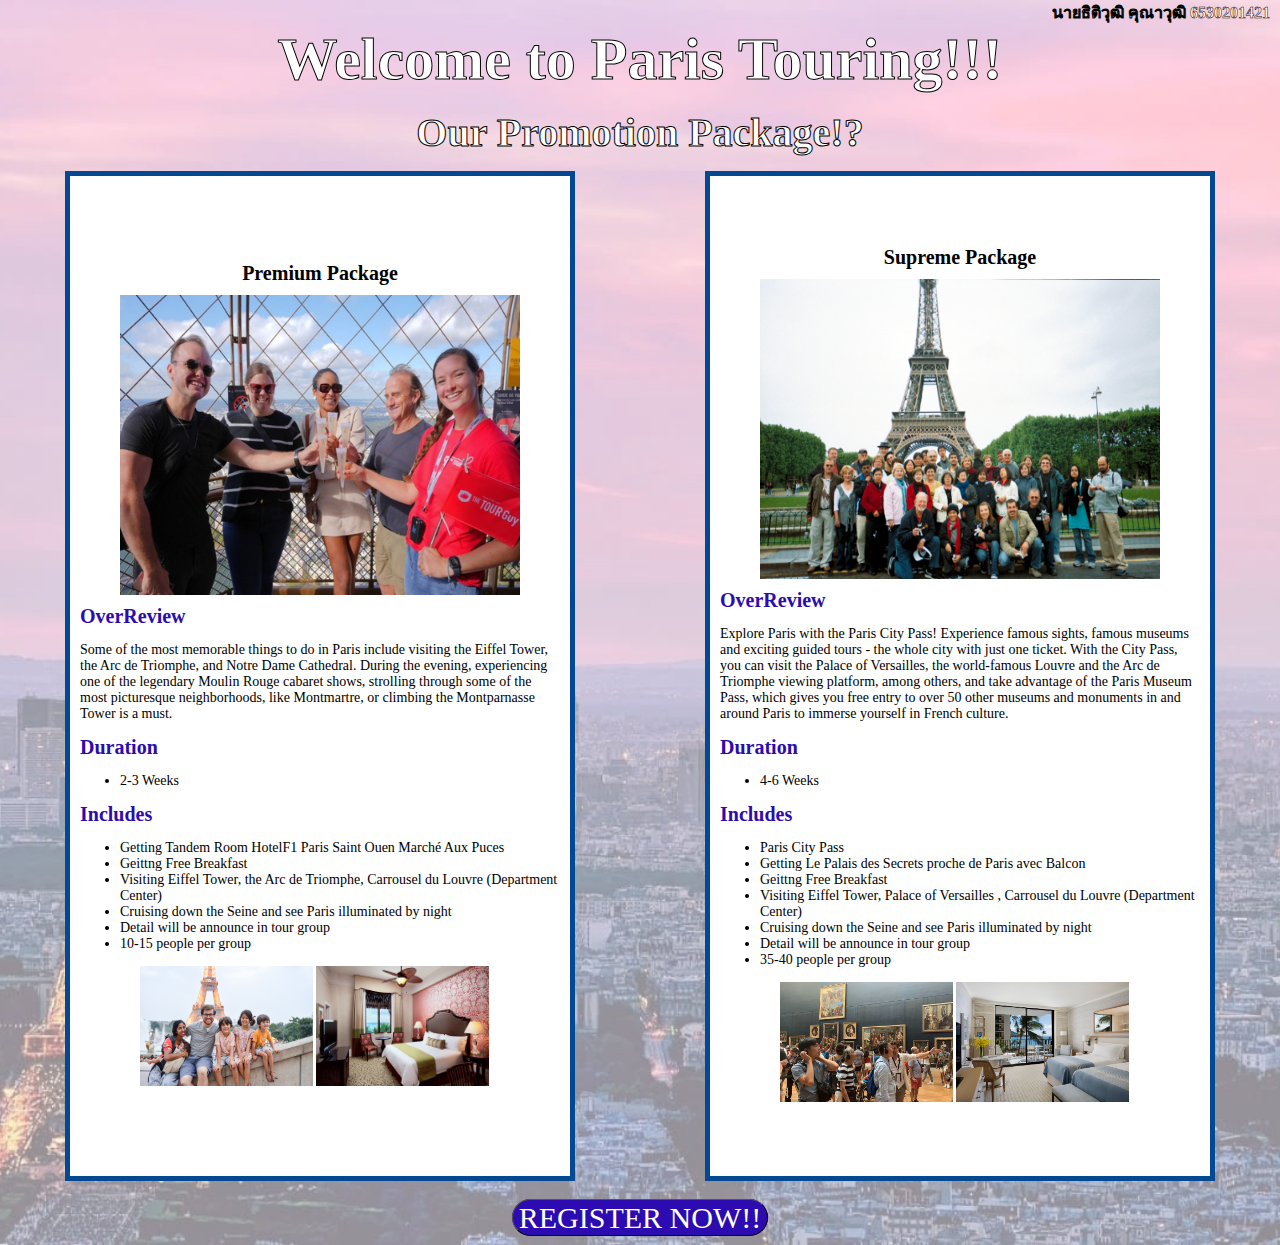
<file: index.html>
<!DOCTYPE html>
<html lang="en">
    <head>
        <link rel="stylesheet" href="style_index.css">
        <link rel="icon" type="image/x-icon" href="image/Paris_01.jpg">
        <title>Paris Tour</title>
    </head>
    <body>
        <div id="container">
            <div id="myName">
                นายธิติวุฒิ คุณาวุฒิ 6530201421
            </div>

            <div id="welcome">
                <div>Welcome to Paris Touring!!!</div>
                <div id="selectYourTour">Our Promotion Package!?</div>
            </div>
            <div id="main-content">
                <div class="OurTourTrip">
                    <div class="TourName">Premium Package</div>
                    <img class="TourImage" src="image/Paris_02.jpg" alt="Paris_01">
                    <div class="TourGroupDetail">
                        <div class="TourHead">
                            OverReview
                        </div>
                        <div class="TourDetail">
                            <p>
                                Some of the most memorable things to do in Paris include visiting the Eiffel Tower, 
                                the Arc de Triomphe, and Notre Dame Cathedral. During the evening, experiencing 
                                one of the legendary Moulin Rouge cabaret shows, strolling through some of the most 
                                picturesque neighborhoods, like Montmartre, or climbing the Montparnasse Tower is a must.
                            </p>
                        </div>
                        <div class="TourHead">
                            Duration
                        </div>
                        <div class="TourDetail">
                            <ul>
                                <li>2-3 Weeks</li>
                            </ul>
                        </div>
                        <div class="TourHead">
                            Includes
                        </div>
                        <div class="TourDetail">
                            <ul>
                                <li>Getting Tandem Room HotelF1 Paris Saint Ouen Marché Aux Puces</li>
                                <li>Geittng Free Breakfast</li>
                                <li>Visiting Eiffel Tower, the Arc de Triomphe, Carrousel du Louvre (Department Center)</li>
                                <li>Cruising down the Seine and see Paris illuminated by night</li>
                                <li>Detail will be announce in tour group</li>
                                <li>10-15 people per group</li>
                            </ul>
                        </div>
                        <div class="TourImageMore">
                            <img class="image_sub" src="image/Paris_04.jpg" alt="Paris_01">
                            <img class="image_sub" src="image/img_roo1.jpg" alt="img_roo2">
                        </div>
                    </div>
                </div>
                    <div class="OurTourTrip">
                        <div class="TourName">Supreme Package</div>
                        <img class="TourImage" src="image/Paris_01.jpg" alt="Paris_01">
                        <div class="TourGroupDetail">
                            <div class="TourHead">
                                OverReview
                            </div>
                            <div class="TourDetail">
                                <p>
                                    Explore Paris with the Paris City Pass! Experience famous sights, famous museums and 
                                    exciting guided tours - the whole city with just one ticket. With the City Pass, you 
                                    can visit the Palace of Versailles, the world-famous Louvre and the Arc de Triomphe 
                                    viewing platform, among others, and take advantage of the Paris Museum Pass, which gives 
                                    you free entry to over 50 other museums and monuments in and around Paris to immerse 
                                    yourself in French culture.
                                </p>
                            </div>
                            <div class="TourHead">
                                Duration
                            </div>
                            <div class="TourDetail">
                                <ul>
                                    <li>4-6 Weeks</li>
                                </ul>
                            </div>
                            <div class="TourHead">
                                Includes
                            </div>
                            <div class="TourDetail">
                                <ul>
                                    <li>Paris City Pass</li>
                                    <li>Getting Le Palais des Secrets proche de Paris avec Balcon</li>
                                    <li>Geittng Free Breakfast</li>
                                    <li>Visiting Eiffel Tower, Palace of Versailles , Carrousel du Louvre (Department Center)</li>
                                    <li>Cruising down the Seine and see Paris illuminated by night</li>
                                    <li>Detail will be announce in tour group</li>
                                    <li>35-40 people per group</li>
                                </ul>
                            </div>
                            <div class="TourImageMore">
                                <img class="image_sub" src="image/Paris_05.jpg" alt="Paris_Louvre">
                                <img class="image_sub" src="image/hotel01.jpg" alt="room02">
                            </div>
                        </div>
                    </div>
            </div>
            <div class="RegisterContent">
                <a href="register.html" class="TourLink" target="_blank">REGISTER NOW!!</a>
            </div>
        </div>
    </body>
</html>
</file>
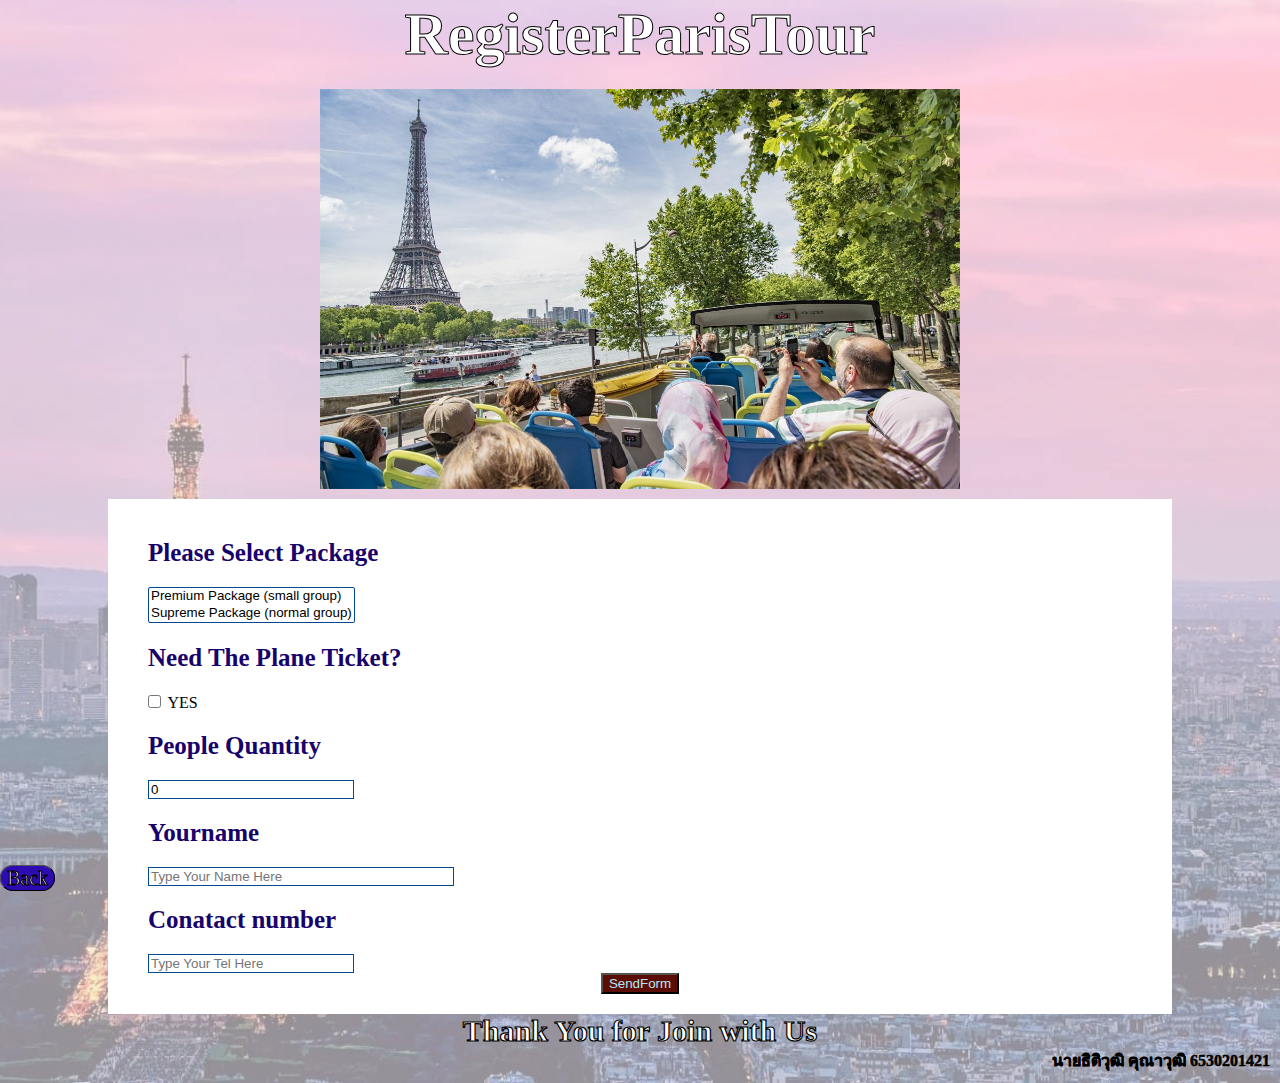
<file: register.html>
<!DOCTYPE html>
<html lang="en">
    <head>
        <link rel="stylesheet" href="style_register.css">
        <link rel="stylesheet" href="style_index.css">
        <title>ParisTourRegisteration</title>
        <link rel="icon" type="image/x-icon" href="image/Paris_02.jpg">
    </head>
        <body>
            <div id="register_container">
                <div id="welcome">
                    RegisterParisTour
                </div>
                <div id="imageRegister">
                    <img class="imageRegister01" src="image/Paris_07.jpg" alt="viewInboat">
                </div>
                <div class="register_maincontent">
                    <form id="yourRegister">
                        <div>
                            <p class="HeadRegister">Please Select Package</p>
                            <select id="PackageSelectID" name="PackageSelect" class="detailRegister" size="2">
                                <option value="Premium">Premium Package (small group)</option>
                                <option value="Supreme">Supreme Package (normal group)</option>
                            </select>
                        </div>
                        <div>
                            <p class="HeadRegister">Need The Plane Ticket?</p>
                            <input type="checkbox" id="planeTicketNeedID" class="detailRegister" name="planeTicket">
                            <label for="planeTicketNeedID">YES</label>
                        </div>
                        <div>
                            <p class="HeadRegister">People Quantity</p>
                            <input id="Quantity_peopleID" class="detailRegister" type="number" min=0 max="40" name="Quantity_people" value="0">
                            <p class="HeadRegister">Yourname</p>
                            <input id="YournameID" class="detailRegister" type="text" name="Yourname" placeholder="Type Your Name Here">
                            <p class="HeadRegister">Conatact number</p>
                            <input id="ConatactNumberID" class="detailRegister" type="tel" placeholder="Type Your Tel Here">
                        </div>
                    </form>
                    <div>
                        <button id="sendData">SendForm</button>
                    </div>
                </div>

                <div class="reg_thank">Thank You for Join with Us</div>

                <div id="myNameReg">นายธิติวุฒิ คุณาวุฒิ 6530201421</div>
                <div class="backContent">
                    <a href="index.html" class="backLink">Back</a>
                </div>
            </div>
            <script src="register.js"></script>
        </body>
    
    
</html>
</file>
<file: style_index.css>
#myName{
    text-align: end;
    font-family: 'Times New Roman', Times, serif;
    font-weight: bold;
    color: #FFFFFF;
    margin-right: 10px;
    -webkit-text-stroke-width: 0.5px;
    -webkit-text-stroke-color: black;

}
#welcome{
    text-align: center;
    font-family: 'Times New Roman', Times, serif;
    font-weight: bold;
    color: white;
    font-size: 60px;    
    -webkit-text-stroke-width: 1px;
    -webkit-text-stroke-color: black;
}
#selectYourTour{
    font-size: 40px;
    margin: 15px;
}

html, body {
    margin: 0;

  }
#container{
    background-image: url("image/Paris_10.png");
    font-family: 'Times New Roman', Times, serif;
    background-position: center; 
    background-repeat: no-repeat; 
    background-size: cover; 
    background-color: cadetblue;
    margin: auto;
}
#main-content{
    margin: auto;
    width: 100%;
    display: flex;
    justify-content: center;
    align-items: center;
}
 
.OurTourTrip{
    align-content: center;
    display: inline-block;
    height: 1000px;
    width: 500px;
    border: 5px;
    border-color: #024991;
    background-color: #FFFFFF;
    border-style: solid;
    margin: auto;
    font-size: 14px;
 
}

.TourName{
    font-size: 20px;
    margin: 10px;
    text-align: center;
    font-weight: bold;
}
.TourImage{
    width: 80%;
    height: 300px;
    display: block;
    align-items: center;
    margin: auto;
}
.TourHead{
    color: #2c0bb0;
    font-size: 20px;
    font-weight: bold;
}
.TourGroupDetail{
    margin: 10px;
    height: auto;
    width: auto;
     
}
.TourLink{
    cursor: pointer;
    padding: 1px 6px;
    border: 1px outset buttonborder;
    color: white;
    background-color: #2c0bb0;
    text-decoration: none;
    border-radius: 25px;
}
.RegisterContent{
    text-align: center;
    font-size: 30px;
    margin-top: 10px;
    padding: 10px;
}
.register{
    color:#FFFFFF;
    width: 40%;
    margin: auto;
    display: block;
    cursor: pointer;
}

.TourImageMore{
    padding-left: 60px;
    margin: auto;
    width: 90%;
    align-content: center;
    justify-content: center;
    clear: both;
}
.image_sub{
    margin: auto;
    width: 40%;
    height: 120px;
}
</file>
<file: style_register.css>
html, body {
}
#register_container{
    background-image: url("image/Paris_10.png");
    background-position: center; 
    background-repeat: no-repeat; 
    background-size: cover; 
    background-color: cadetblue;
    width: 100%;
    height: 100%;
}
.register_maincontent{
    font-family: 'Times New Roman', Times, serif; 
    background-color: white;
    margin: auto;
    display: block;
    width: 80%;
    padding: 20px;
    margin: auto;
}
#welcome{
    text-align: center;
    font-family: 'Times New Roman', Times, serif;
    font-weight: bold;
    color: white;
    font-size: 60px; 
    margin-bottom: 10px;
    -webkit-text-stroke-width: 1px;
    -webkit-text-stroke-color: black;
}
.HeadRegister{
    margin: 20px;
    font-size: 25px;
    color: #17026c;
    font-weight: bold;
}
.detailRegister{
    margin-left: 20px;
    border: 1px;
    border-color: #024991;
    border-style: solid;
}
#Quantity_peopleID{
    width: 200px;
}
#ConatactNumberID{
    width: 200px;
}
#YournameID{
    width: 300px;
}

#sendData{
    margin: auto;
    display: block;
    color: #b0eaf3;
    background-color: #5c0d03;
    cursor: pointer;
}

.reg_thank{
    text-align: center;
    font-family: 'Times New Roman', Times, serif;
    font-weight: bold;
    color: white;
    font-size: 30px; 
    -webkit-text-stroke-width: 1.2px;
    -webkit-text-stroke-color: black;
}
#myNameReg{
    text-align: end;
    font-family: 'Times New Roman', Times, serif;
    font-weight: bold;
    color: #000000;
    margin-right: 10px;
    padding-bottom: 10px;
    bottom: 0;
    right: 0;
    -webkit-text-stroke-width: 0.5px;
    -webkit-text-stroke-color: black;
    /* position: fixed; */
}

.backLink{
    cursor: pointer;
    padding: 1px 6px;
    border: 1px outset buttonborder;
    color: white;
    background-color: #2c0bb0;
    text-decoration: none;
    border-radius: 25px;
    font-size: 20px;
}
.backContent{
    text-align: center;
    left: 0;
    bottom: 0;
    position: fixed;
    padding-bottom: 10px;
    -webkit-text-stroke-width: 1px;
    -webkit-text-stroke-color: black;
}
#imageRegister{
    display: flex;
    margin: auto;
    width: 100%;
    align-items: center;
    align-content: center;
}
.imageRegister01{
    width: 50%;
    height: 400px;
    align-items: center;
    display: inline-block;
    margin: auto;
    padding: 10px;
}
</file>
